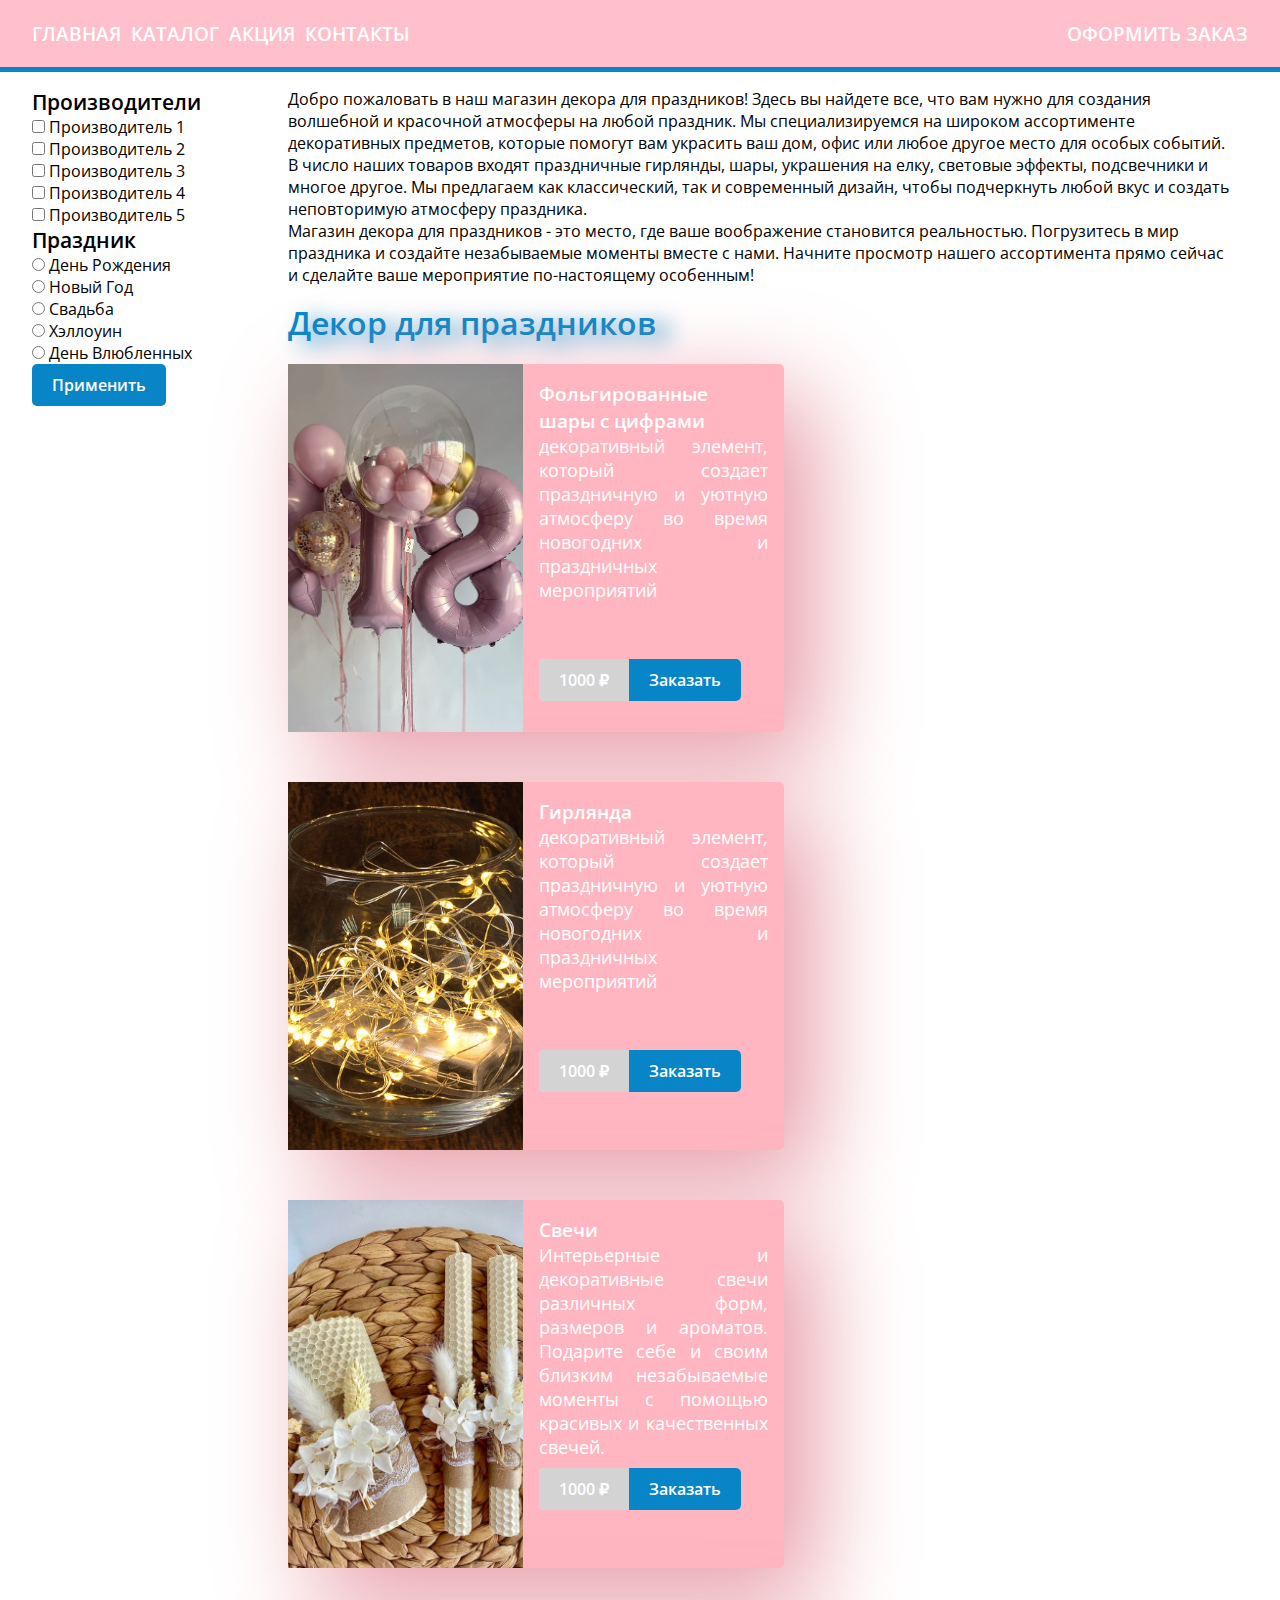
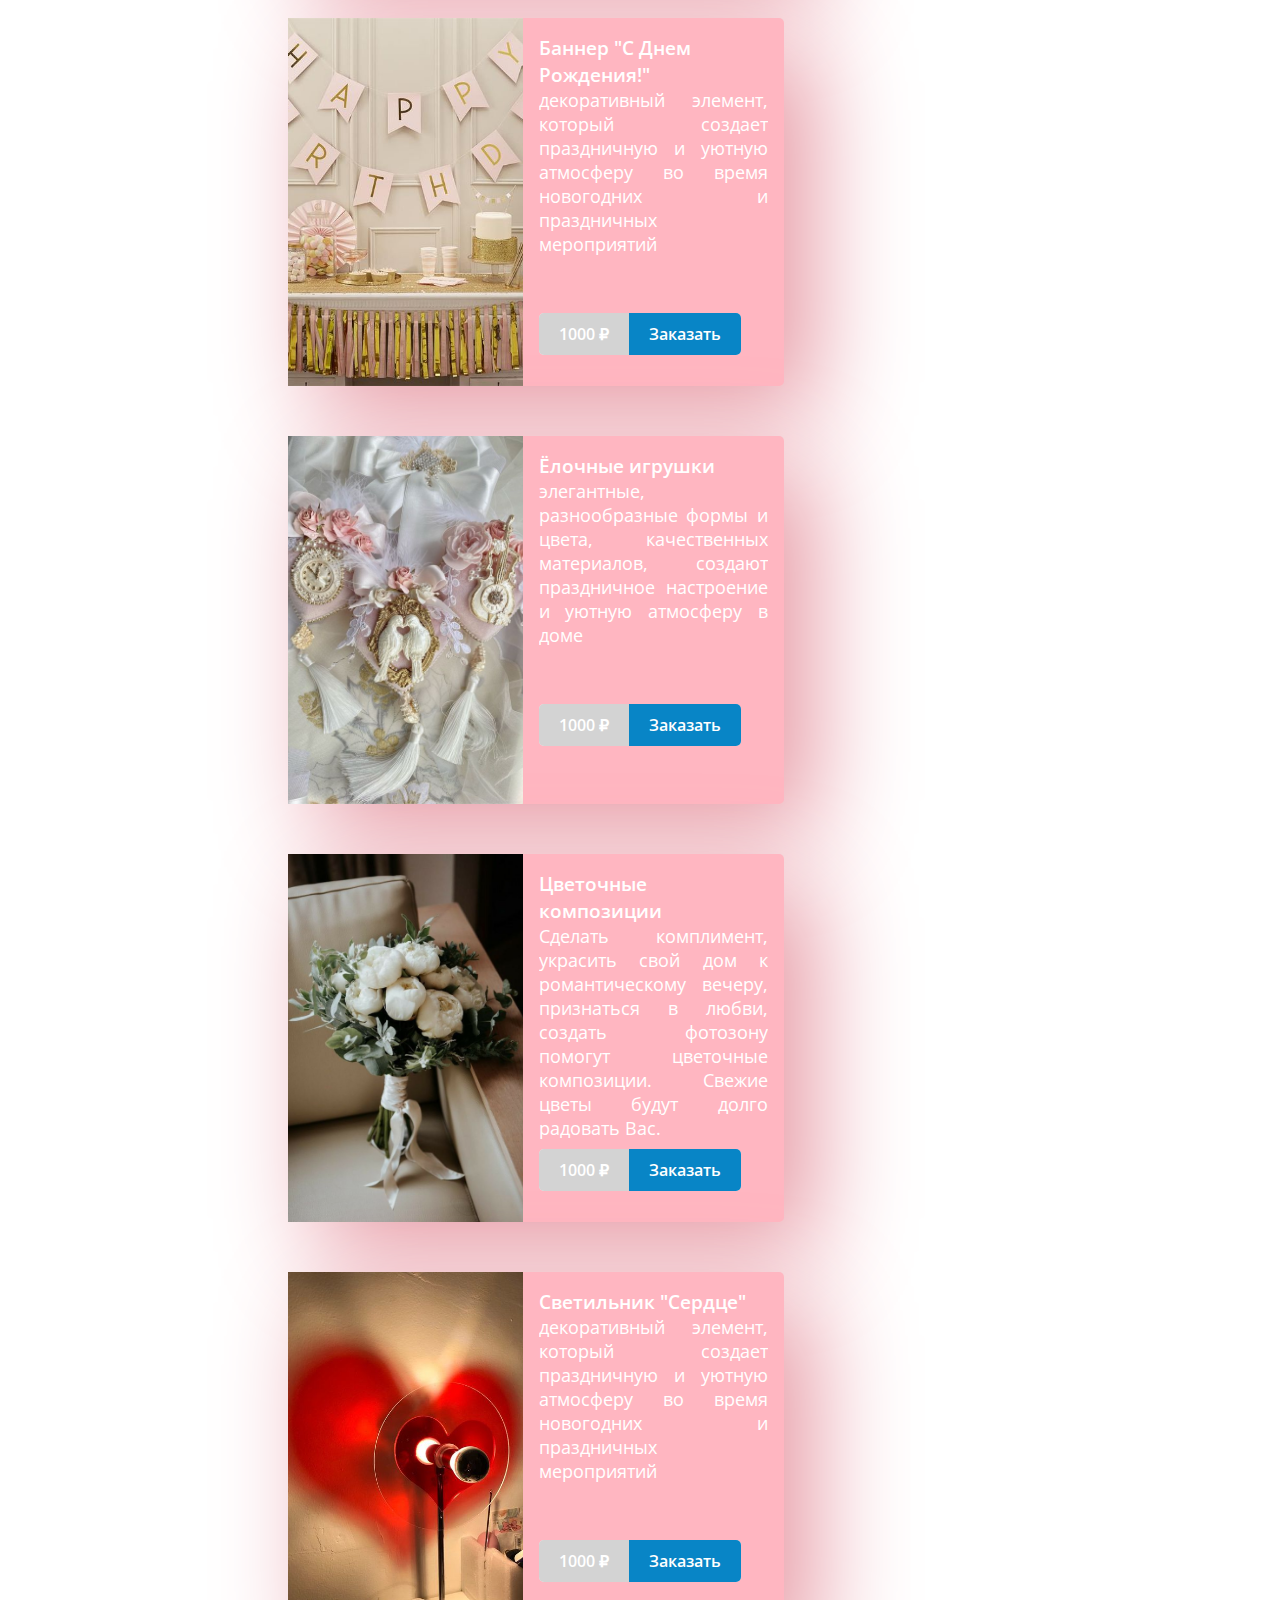
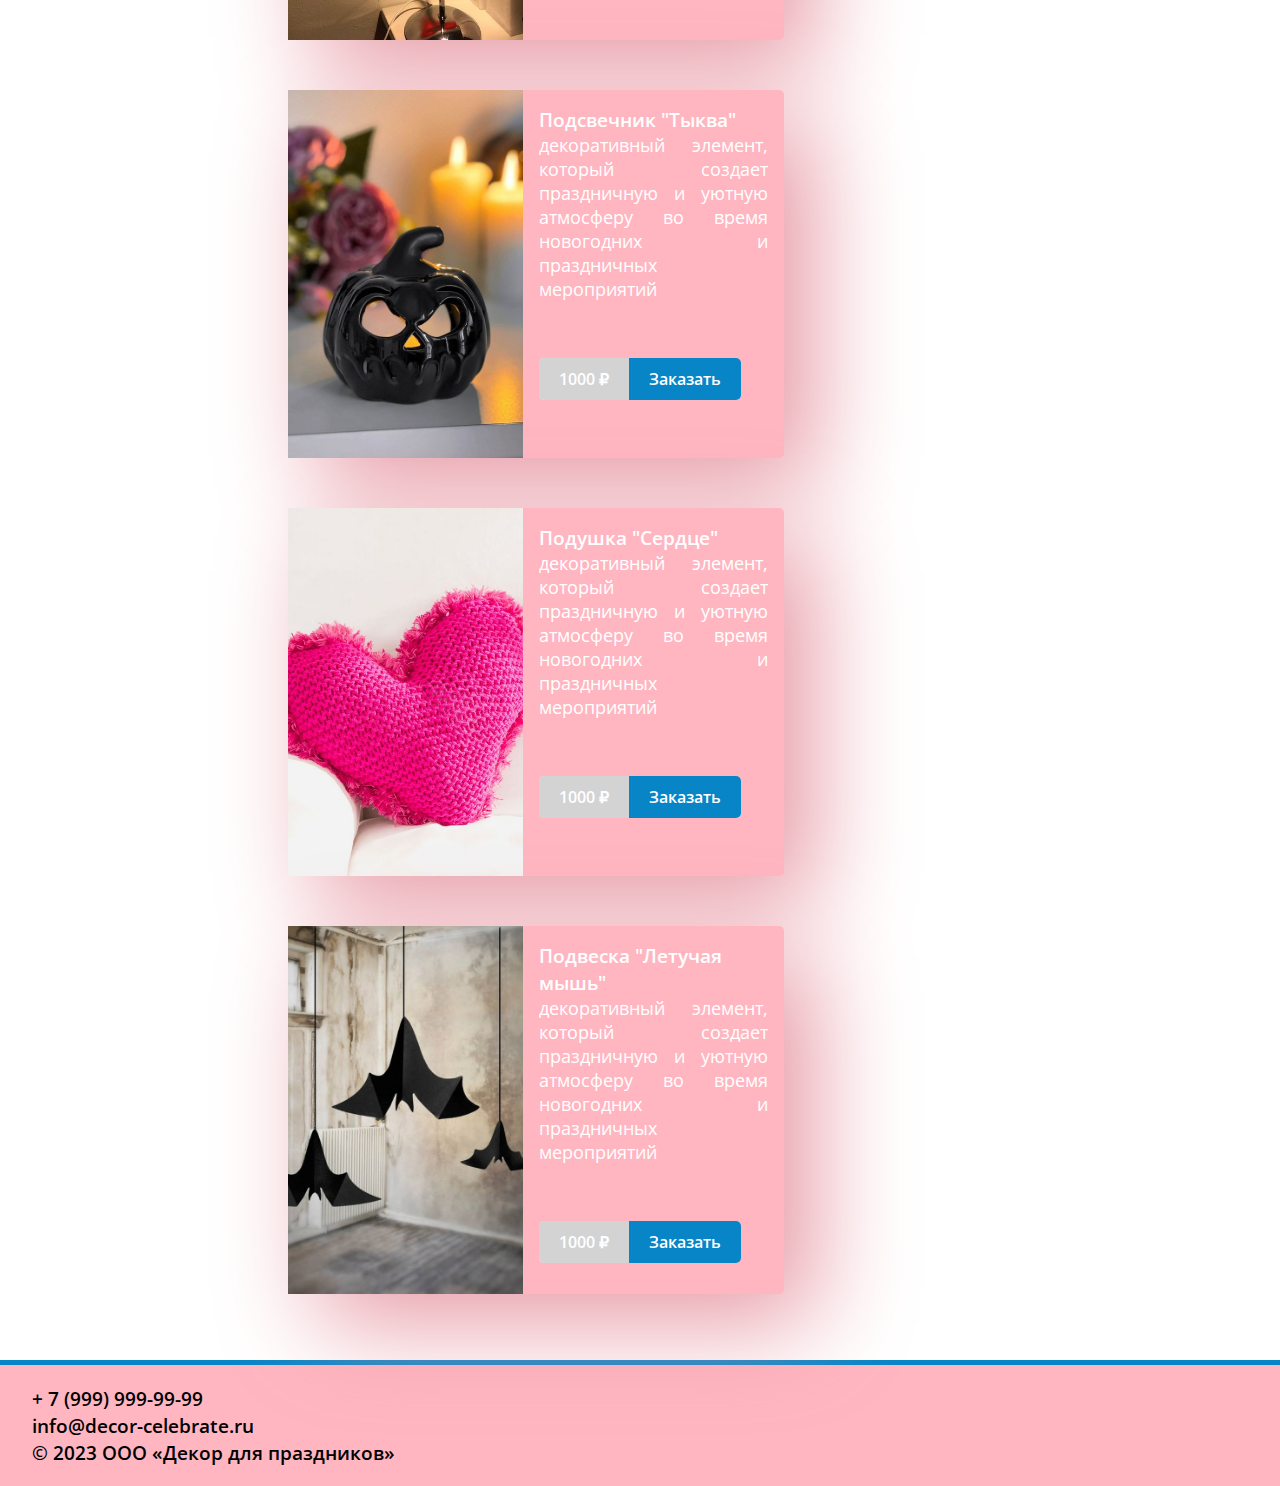
<file: index.html>
<!DOCTYPE html>
<html lang="ru">
<head>
    <meta charset="UTF-8">
    <meta name="viewport" content="width=device-width, initial-scale=1.0">
    <title>Интернет-магазин</title>
    <link rel="stylesheet" href="./style/style.css">
    <link rel="stylesheet" href="./style/print.css" media="print">
</head>
<body>
    <header class="header">
        <div class="container d-flex">
            <nav class="main-menu">
                <ul>
                    <li><a href="#">Главная</a></li>
                    <li><a href="#Каталог">Каталог</a></li>
                    <li><a href="sales.html">Акция</a></li>
                    <li><a href="#Контакты">Контакты</a></li>
                </ul>   
            </nav>
            <div class="profile">
                <a href="#">Оформить заказ</a>
            </div>
        </div>
    </header>
    <main class="container d-flex">
        <aside class="sidebar">
            <form> 
                <fieldset> 
                    <legend>Производители</legend> 
                    <div class="form-group"> 
                        <input type="checkbox" name="manufacturer" id="manufacturer1"> 
                        <label for="manufacturer1">Производитель 1</label> 
                    </div> 
                    <div class="form-group"> 
                        <input type="checkbox" name="manufacturer" id="manufacturer2"> 
                        <label for="manufacturer2">Производитель 2</label> 
                    </div> 
                    <div class="form-group"> 
                        <input type="checkbox" name="manufacturer" id="manufacturer3"> 
                        <label for="manufacturer3">Производитель 3</label> 
                    </div> 
                    <div class="form-group"> 
                        <input type="checkbox" name="manufacturer" id="manufacturer4"> 
                        <label for="manufacturer4">Производитель 4</label> 
                    </div> 
                    <div class="form-group"> 
                        <input type="checkbox" name="manufacturer" id="manufacturer5"> 
                        <label for="manufacturer5">Производитель 5</label> 
                    </div> 
                </fieldset> 
                <fieldset> 
                    <legend>Праздник</legend> 
                    <div class="form-group"> 
                        <input type="radio" name="group5" id="daybirth"> 
                        <label for="daybirth">День Рождения</label> 
                    </div> 
                    <div class="form-group"> 
                        <input type="radio" name="group5" id="newyear"> 
                        <label for="newyear">Новый Год</label> 
                    </div> 
                    <div class="form-group"> 
                        <input type="radio" name="group5" id="weeding"> 
                        <label for="weeding">Свадьба</label> 
                    </div> 
                    <div class="form-group"> 
                        <input type="radio" name="group5" id="halloween"> 
                        <label for="halloween">Хэллоуин</label> 
                    </div> 
                    <div class="form-group"> 
                        <input type="radio" name="group5" id="valentinday"> 
                        <label for="valentinday">День Влюбленных</label> 
                    </div> 
                </fieldset> 
                <button class="btn">Применить</button> 
            </form> 
            </aside>
        <div class="infodecor">
            
            

        </div>
        <div class="page-content" id="Каталог">
            <p class="page-content__text">Добро пожаловать в наш магазин декора для праздников!
Здесь вы найдете все, что вам нужно для создания волшебной и красочной атмосферы на любой праздник.
Мы специализируемся на широком ассортименте декоративных предметов, которые помогут вам украсить ваш дом, 
офис или любое другое место для особых событий.<br>

В число наших товаров входят праздничные гирлянды, шары, украшения на елку,
 световые эффекты, подсвечники и многое другое. Мы предлагаем как классический,
  так и современный дизайн, чтобы подчеркнуть любой вкус и создать
   неповторимую атмосферу праздника. <br>


Магазин декора для праздников - это место, где ваше воображение становится реальностью. 
Погрузитесь в мир праздника и создайте незабываемые моменты вместе с нами. 
Начните просмотр нашего ассортимента прямо сейчас и сделайте ваше 
мероприятие по-настоящему особенным! <br>
</p>
            <h1 class="products-header">Декор для праздников</h1>
            <div class="products">
                <div class="product-card">
                    <div class="product-image">
                        <img src="./img/baloon.jpg" alt="шары">
                    </div>
                    <div class="product-details">
                        <header>Фольгированные шары с цифрами</header>
                        <p class="product-info">декоративный элемент, 
                            который создает праздничную и уютную атмосферу во время
                             новогодних и праздничных мероприятий</p>
                        <div class="action">
                            <button class="buy-btn">
                                <span class="price">1000 &#8381;</span><span class="buy">Заказать</span>
                            </button>
                        </div>
                    </div>
                </div> 
                <div class="product-card">
                        <div class="product-image">
                            <img src="./img/girlanda.jpeg" alt="гирлянда">
                        </div>
                        <div class="product-details">
                            <header>Гирлянда</header>
                            <p class="product-info">декоративный элемент, 
                                который создает праздничную и уютную атмосферу во время
                                 новогодних и праздничных мероприятий</p>
                            <div class="action">
                                <button class="buy-btn">
                                    <span class="price">1000 &#8381;</span><span class="buy">Заказать</span>
                                </button>
                            </div>
                        </div>
                </div>
                <div class="product-card">
                    <div class="product-image">
                        <img src="./img/candles.jpg" alt="Свечи">
                    </div>
                    <div class="product-details">
                        <header>Свечи</header>
                        <p class="product-info">Интерьерные и декоративные
                             свечи различных форм, размеров и ароматов.
                             Подарите себе и своим близким незабываемые моменты с
                              помощью красивых и качественных свечей.</p>
                        <div class="action">
                            <button class="buy-btn">
                                <span class="price">1000 &#8381;</span><span class="buy">Заказать</span>
                            </button>
                        </div>
                    </div>
                </div>
                <div class="product-card">
                    <div class="product-image">
                        <img src="./img/banner.jpg" alt="product1">
                    </div>
                    <div class="product-details">
                        <header>Баннер "С Днем Рождения!"</header>
                        <p class="product-info">декоративный элемент, 
                            который создает праздничную и уютную атмосферу во время
                             новогодних и праздничных мероприятий</p>
                        <div class="action">
                            <button class="buy-btn">
                                <span class="price">1000 &#8381;</span><span class="buy">Заказать</span>
                            </button>
                        </div>
                    </div>
                </div>
                <div class="product-card">
                    <div class="product-image">
                        <img src="./img/bolls.jpg" alt="игрушки">
                    </div>
                    <div class="product-details">
                        <header>Ёлочные игрушки</header>
                        <p class="product-info">элегантные,
                             разнообразные формы и цвета,
                             качественных материалов,
                              создают праздничное настроение и уютную атмосферу в доме</p>
                        <div class="action">
                            <button class="buy-btn">
                                <span class="price">1000 &#8381;</span><span class="buy">Заказать</span>
                            </button>
                        </div>
                    </div>
                </div>
                <div class="product-card">
                    <div class="product-image">
                        <img src="./img/flowers.jpg" alt="игрушки">
                    </div>
                    <div class="product-details">
                        <header>Цветочные композиции</header>
                        <p class="product-info">Сделать комплимент, 
                            украсить свой дом к романтическому вечеру, признаться в любви, 
                            создать фотозону помогут цветочные композиции.
                             Свежие цветы будут долго радовать Вас.</p>
                        <div class="action">
                            <button class="buy-btn">
                                <span class="price">1000 &#8381;</span><span class="buy">Заказать</span>
                            </button>
                        </div>
                    </div>
                </div>
                <div class="product-card">
                    <div class="product-image">
                        <img src="./img/lightheart.jpg" alt="светильник сердце">
                    </div>
                    <div class="product-details">
                        <header>Светильник "Сердце"</header>
                        <p class="product-info">декоративный элемент, 
                            который создает праздничную и уютную атмосферу во время
                             новогодних и праздничных мероприятий</p>
                        <div class="action">
                            <button class="buy-btn">
                                <span class="price">1000 &#8381;</span><span class="buy">Заказать</span>
                            </button>
                        </div>
                    </div>
                </div>
                <div class="product-card">
                    <div class="product-image">
                        <img src="./img/candlestick.jpg" alt="подсвечник тыква">
                    </div>
                    <div class="product-details">
                        <header>Подсвечник "Тыква"</header>
                        <p class="product-info">декоративный элемент, 
                            который создает праздничную и уютную атмосферу во время
                             новогодних и праздничных мероприятий</p>
                        <div class="action">
                            <button class="buy-btn">
                                <span class="price">1000 &#8381;</span><span class="buy">Заказать</span>
                            </button>
                        </div>
                    </div>
                </div>
                <div class="product-card">
                    <div class="product-image">
                        <img src="./img/heart.jpg" alt="подушка сердце">
                    </div>
                    <div class="product-details">
                        <header>Подушка "Сердце"</header>
                        <p class="product-info">декоративный элемент, 
                            который создает праздничную и уютную атмосферу во время
                             новогодних и праздничных мероприятий</p>
                        <div class="action">
                            <button class="buy-btn">
                                <span class="price">1000 &#8381;</span><span class="buy">Заказать</span>
                            </button>
                        </div>
                    </div>
                </div>
                <div class="product-card">
                    <div class="product-image">
                        <img src="./img/bat.jpg" alt="подвеска летучая мышь">
                    </div>
                    <div class="product-details">
                        <header>Подвеска "Летучая мышь"</header>
                        <p class="product-info">декоративный элемент, 
                            который создает праздничную и уютную атмосферу во время
                             новогодних и праздничных мероприятий</p>
                        <div class="action">
                            <button class="buy-btn">
                                <span class="price">1000 &#8381;</span><span class="buy">Заказать</span>
                            </button>
                        </div>
                    </div>
                </div>
            </div>     
        </div>                   
    </main>
    <footer class="footer" id="Контакты">
        <div class="container footer__wrapper">
            <p>+ 7 (999) 999-99-99</p>
            <p> info@decor-celebrate.ru</p>
            <p>&copy; 2023 ООО «Декор для праздников»</p>
        </div>
    </footer>
</body>
</html>
</file>
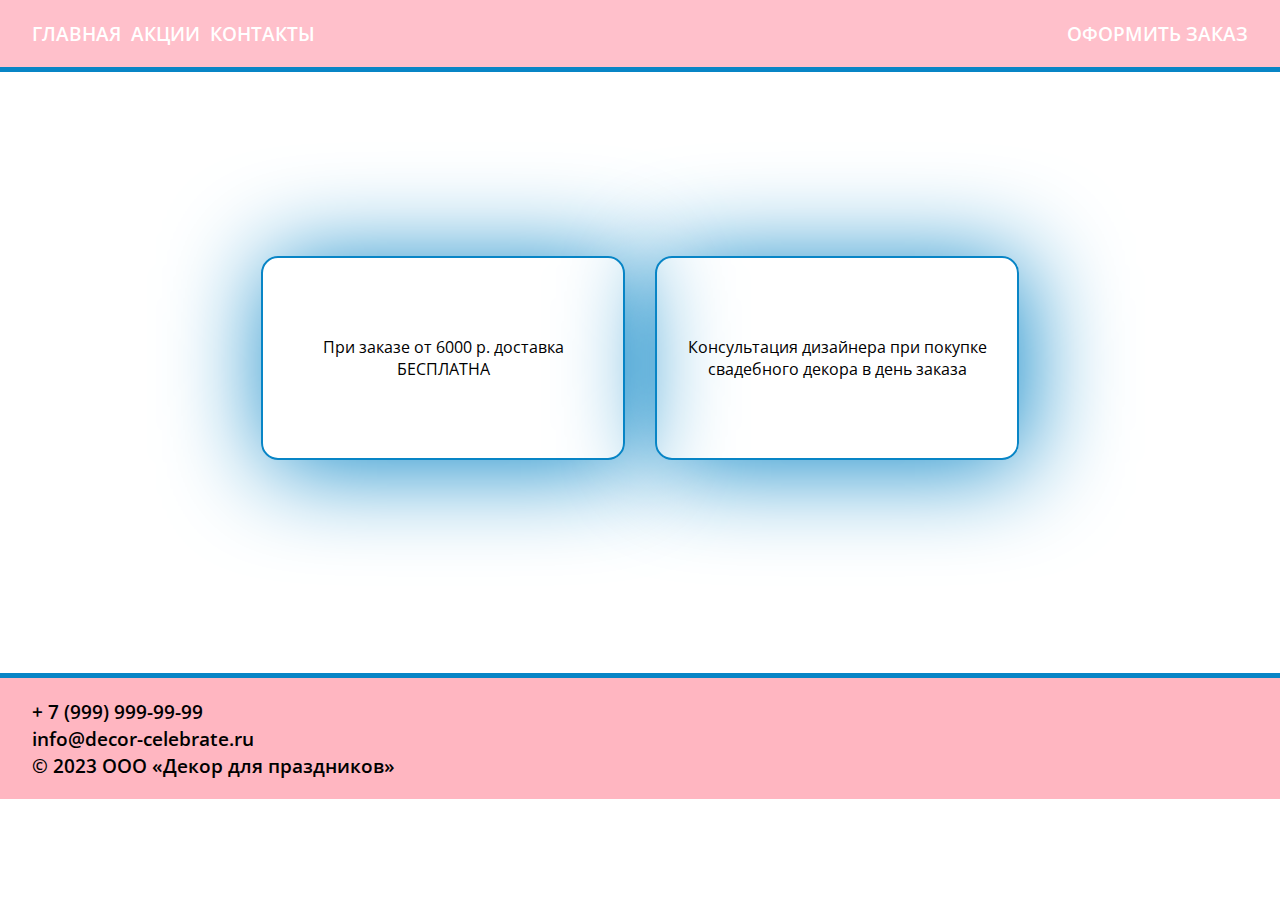
<file: sales.html>
<!DOCTYPE html>
<html lang="ru">
<head>
    <meta charset="UTF-8">
    <meta name="viewport" content="width=device-width, initial-scale=1.0">
    <title>Интернет-магазин</title>
    <link rel="stylesheet" href="./style/style.css">
    <link rel="stylesheet" href="./style/print.css" media="print">
</head>
<body>
    <header class="header">
        <div class="container d-flex">
            <nav class="main-menu">
                <ul>
                    <li><a href="index.html">Главная</a></li>
                    <li><a href="#">Акции</a></li>
                    <li><a href="#Контакты">Контакты</a></li>
                </ul>   
            </nav>
            <div class="profile">
                <a href="#">Оформить заказ</a>
            </div>
        </div>
    </header>
    <main>
        <div class="akccii">
            <div class="sales">
                При заказе от 6000 р. доставка БЕСПЛАТНА
            </div>
            <div class="sales">
                Консультация дизайнера при покупке свадебного декора в день заказа
            </div>
        </div>
    </main>
    <footer class="footer" id="Контакты">
        <div class="container footer__wrapper">
            <p>+ 7 (999) 999-99-99</p>
            <p> info@decor-celebrate.ru</p>
            <p>&copy; 2023 ООО «Декор для праздников»</p>
        </div>
    </footer>
</body>
</html>
</file>
<file: style/style.css>
/* open-sans-300 - cyrillic_latin */
@font-face {
    font-display: swap; /* Check https://developer.mozilla.org/en-US/docs/Web/CSS/@font-face/font-display for other options. */
    font-family: 'Open Sans';
    font-style: normal;
    font-weight: 300;
    src: url('../fonts/open-sans-v36-cyrillic_latin-300.woff2') format('woff2'); /* Chrome 36+, Opera 23+, Firefox 39+, Safari 12+, iOS 10+ */
  }
  /* open-sans-regular - cyrillic_latin */
  @font-face {
    font-display: swap; /* Check https://developer.mozilla.org/en-US/docs/Web/CSS/@font-face/font-display for other options. */
    font-family: 'Open Sans';
    font-style: normal;
    font-weight: 400;
    src: url('../fonts/open-sans-v36-cyrillic_latin-regular.woff2') format('woff2'); /* Chrome 36+, Opera 23+, Firefox 39+, Safari 12+, iOS 10+ */
  }
  /* open-sans-500 - cyrillic_latin */
  @font-face {
    font-display: swap; /* Check https://developer.mozilla.org/en-US/docs/Web/CSS/@font-face/font-display for other options. */
    font-family: 'Open Sans';
    font-style: normal;
    font-weight: 500;
    src: url('../fonts/open-sans-v36-cyrillic_latin-500.woff2') format('woff2'); /* Chrome 36+, Opera 23+, Firefox 39+, Safari 12+, iOS 10+ */
  }
  /* open-sans-600 - cyrillic_latin */
  @font-face {
    font-display: swap; /* Check https://developer.mozilla.org/en-US/docs/Web/CSS/@font-face/font-display for other options. */
    font-family: 'Open Sans';
    font-style: normal;
    font-weight: 600;
    src: url('../fonts/open-sans-v36-cyrillic_latin-600.woff2') format('woff2'); /* Chrome 36+, Opera 23+, Firefox 39+, Safari 12+, iOS 10+ */
  }

* {
    font-family: 'Open Sans';
    margin: 0;
    padding: 0;
}

.header {
    background-color: pink;
    padding: 1.25rem 0;
    border-bottom: 5px solid  #0885c6;
    font-size: 1.2rem;
    position: sticky;
    top:0;
    
}
.container {
    max-width: 95%;
    margin: 0 auto;
}
.header a {
    text-decoration: none;
    text-transform: uppercase;
    color: white;
    font-weight: bold;
}
.main-menu ul {
    list-style: none;
    margin: 0;
    padding: 0;
}
.main-menu li {
    display: inline;
    margin-right: 5px;
}
.profile {
    /* float: right; */
    margin-left: auto;
}
.sidebar {
    /* float: left; */
    width: 15rem;
    padding-top: 1rem;
    box-sizing: border-box;
    flex-shrink: 0;
}
.sidebar fieldset {
    border: none;
}
.sidebar legend {
    font-weight: bold;
    font-size: 1.3rem;
}
.form-group{
    font-size: 1rem;
}
.page-content {
    padding: 1px;
    padding: 1rem;
}

.btn {
    color: white;   
    background-color:  #0885c6;
    border: none;
    border-radius: 5px;
    padding: 0.625rem 1.25rem;
    font-size: 1rem;
    font-weight: bold;
}

.products-header{
    text-shadow: rgb(8, 133, 198) 13px 6px 22px;
    color: #0885c6;
    margin-bottom: 20px;
}

.products {
    display: flex;
    flex-wrap: wrap;
    gap: 50px;
}
.product-card {
    display: flex;
    height: 23rem;
    width: 31rem;
    background-color: lightpink;
    /* border: 2px solid  #0885c6; */
    border-radius: 5px;
    color: white;
    box-shadow: 30px 30px 100px rgb(231, 154, 165);
}
.product-image {
    /* float: left; */
    width: 65%;
    height: 100%;
}

.product-image img {
    width: 100%;
    height: 100%;
    object-fit: cover;
}

.product-details {
    /* float: right; */
    width: 70%;
    height: 100%;
    padding: 1rem;
    box-sizing: border-box;
}

.product-details header {
    font-size: 1.2rem;
    font-weight: bold;
}

.product-info {
    font-size: 18px;
    text-align: justify;
    height: 67%;
    overflow: auto;
}

.buy-btn {
    color: white;   
    border-radius: 5px;
    font-size: 1rem;
    font-weight: bold;
    overflow: hidden;
    cursor:pointer;
    outline: none;
    border: none;
    padding: 0;
}

.price {
    background-color: lightgrey;
    padding: 0.625rem 1.25rem;
    display: inline-block;
}
.buy {
    background-color: #0885c6;
    display: inline-block;
    padding: 0.625rem 1.25rem;
}

.footer {
    background-color: lightpink;
    padding: 1.25rem 0;
    border-top: 5px solid  #0885c6;
    font-size: 1.2rem;
    font-weight: bold;
    flex-grow: 1;
    margin-top: 50px;
    /* position: absolute;
    width: 100%;
    bottom: 0; */
    
}
.d-flex {
    display: flex;
}

.sales {
    border: 2px solid #0885c6;
    height: 10rem;
    width: 20rem;
    box-shadow: 6px 6px 100px #0885c6;
    border-radius: 17px;
    display: flex;
    justify-content: center;
    text-align: center;
    align-items: center;
    padding: 20px;
    margin-top: 20px;
}

.akccii {
    display: flex;
    flex-wrap: wrap;
    gap: 30px;
    padding: 163.5px 0px;
    justify-content: center;
}   

.page-content__text {
    margin-bottom: 15px;
}

.footer__wrapper {
    display: flex;
    flex-direction: column;
}
</file>
<file: style/print.css>
header, footer, aside{
    display: none;
}
</file>
